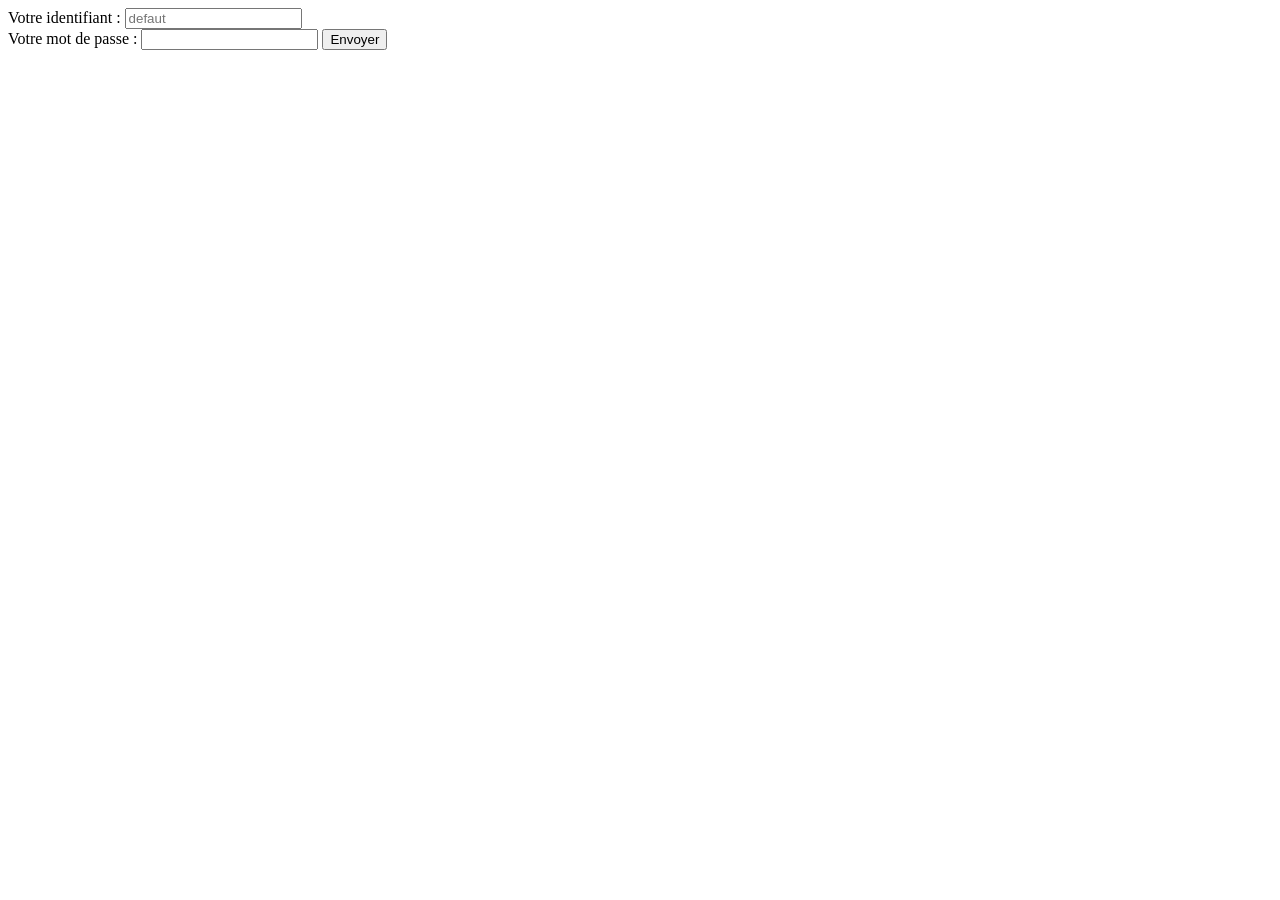
<file: ressources/R4/R4.01 - Archi Logicielle/annonces-basic/index.html>
<!DOCTYPE html>
<html lang="fr">
<head>
  <title>Exemple Blog Basic PHP</title>
  <meta http-equiv="Content-Type" content="text/html;charset=utf-8" />
</head>
<body>

  <form method="post" action="annonces.php">
    <label for="login"> Votre identifiant </label> : <input type="text" name="login" id="login" placeholder="defaut" maxlength="12" required />
    <br />
    <label for="password"> Votre mot de passe </label> : <input type="password" name="password" id="password" maxlength="12" required />

    <input type="submit" value="Envoyer">
  </form>

</body>
</html>
</file>
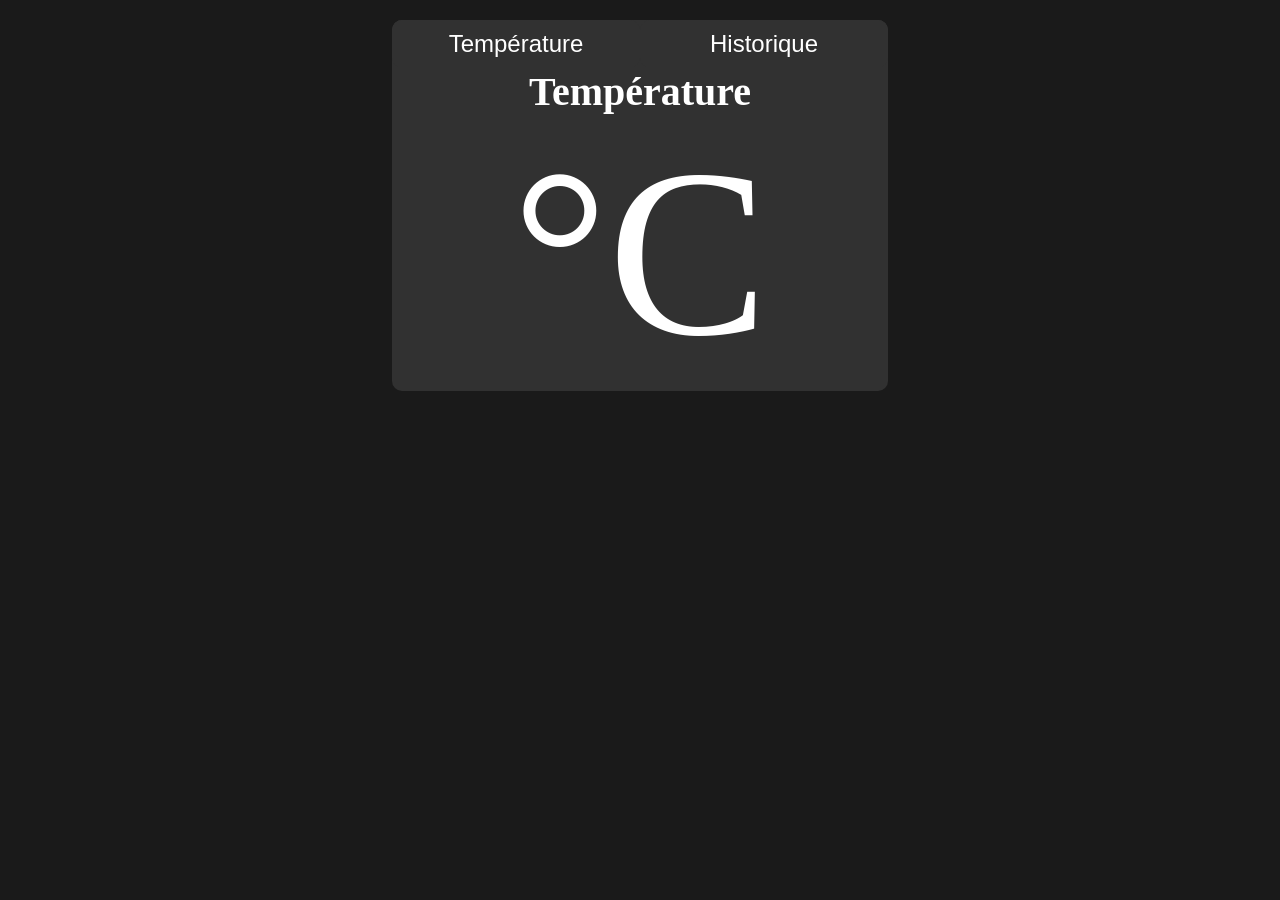
<file: ressources/R4/R4.10 - Complément Web/TD/index.html>
<!DOCTYPE html>
<html lang="fr">
<head>
    <meta HTTP-equiv="Content-Type" content="text/html;charset=utf-8"/>
    <title>TD</title>
</head>
<body>
<script>
    location.href = "td2/index.html";
</script>
</body>
</html>
</file>
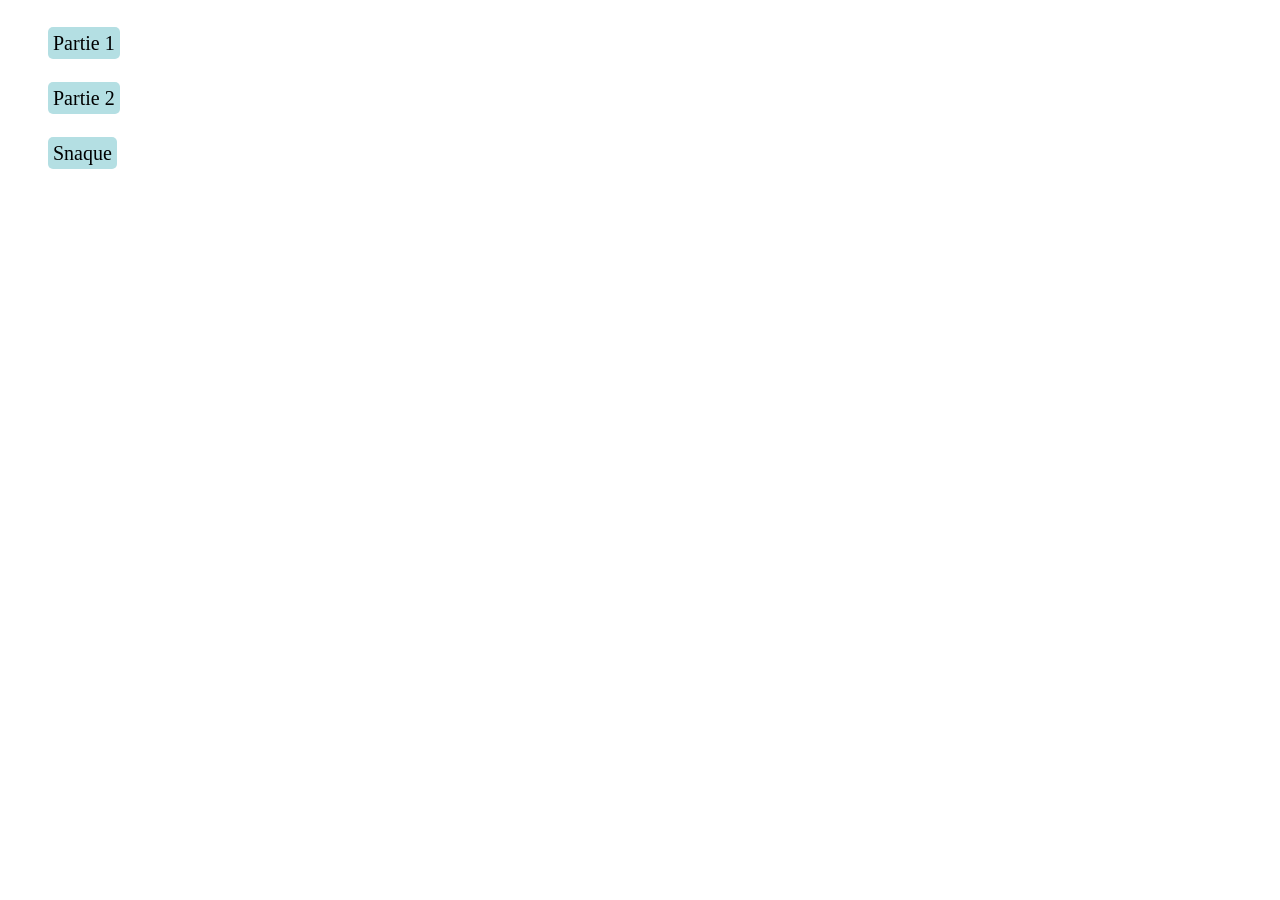
<file: ressources/R4/R4.10 - Complément Web/tp1/index.html>
<!DOCTYPE html>
<html lang="en">
<head>
    <meta charset="UTF-8">
    <title>Title</title>
    <link rel="stylesheet" href="style.css">
</head>
<body>
<ul>
    <li><a href="partie-1/partie-1.html">Partie 1</a></li>
    <li><a href="partie-2/partie-2.html">Partie 2</a></li>
    <li><a href="snake/snake.html">Snaque</a></li>
</ul>

</body>
</html>
</file>
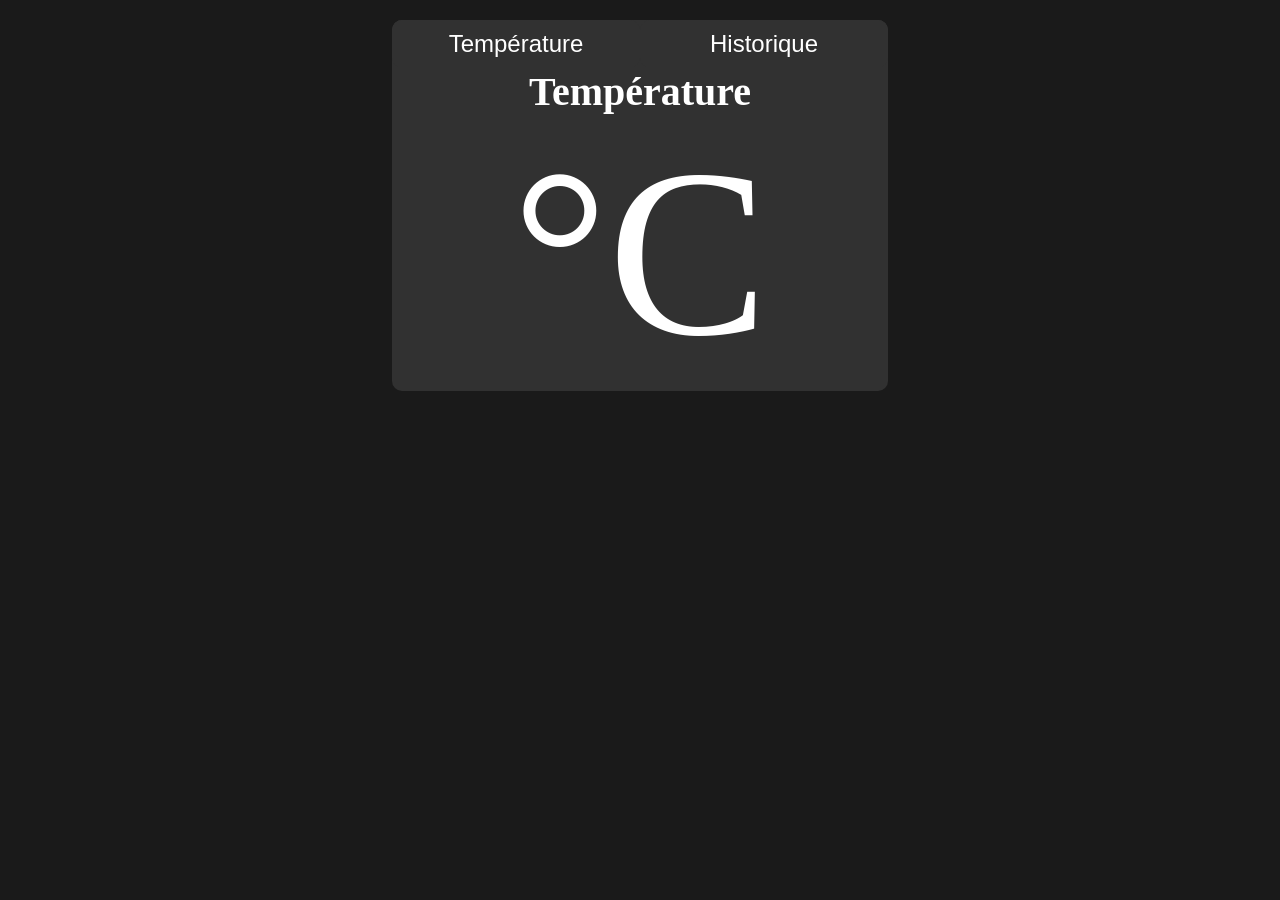
<file: ressources/R4/R4.10 - Complément Web/TD/td2/index.html>
<!DOCTYPE html>
<html lang="fr">
<head>
    <meta HTTP-equiv="Content-Type" content="text/html;charset=utf-8"/>
    <title>TD 1</title>
    <script src="main.js" defer></script>
    <link rel="stylesheet" href="style.css">
</head>
<body>
<main id="content">
    <nav id="tabsButton">
        <button name="data" id="getTemp" class="tablinks">Température</button>
        <button name="history" id="getHistory" class="tablinks">Historique</button>
    </nav>
    <article>
        <section id="dataTab" class="tab">
            <sensor-data id="temp">
                <h2 slot="title">Température</h2>
                <div slot="data">
                    <span class="displayDataArea big-text"></span>
                    <abbr title="degrés Celsius" class="big-text">°C</abbr>
                </div>
                <p slot="message" class="message" hidden></p>
            </sensor-data>
        </section>
        <section id="historyTab" class="tab" hidden>
            <h2>Historique</h2>
            <div id="historyContainer">
                <table class="history-table">
                    <thead>
                    <tr>
                        <th>Température</th>
                        <th>Date</th>
                        <th>Heure</th>
                    </tr>
                    </thead>
                    <tbody id="history">
                    </tbody>
                </table>
            </div>
        </section>
    </article>
</main>

<!-- Templates -->
<template id="sensor-data">
    <slot name="title">TITRE</slot>
    <slot name="data">DATA</slot>
    <slot name="message" role="alert" aria-live="polite" aria-atomic="true" aria-relevant="all" class="message" hidden></slot>
</template>

<template id="history-row">
    <td><span slot="temperature"></span><abbr title="degrés Celsius">°C</abbr></td>
    <td slot="date"></td>
    <td slot="time"></td>
</template>

</body>
</html>
</file>
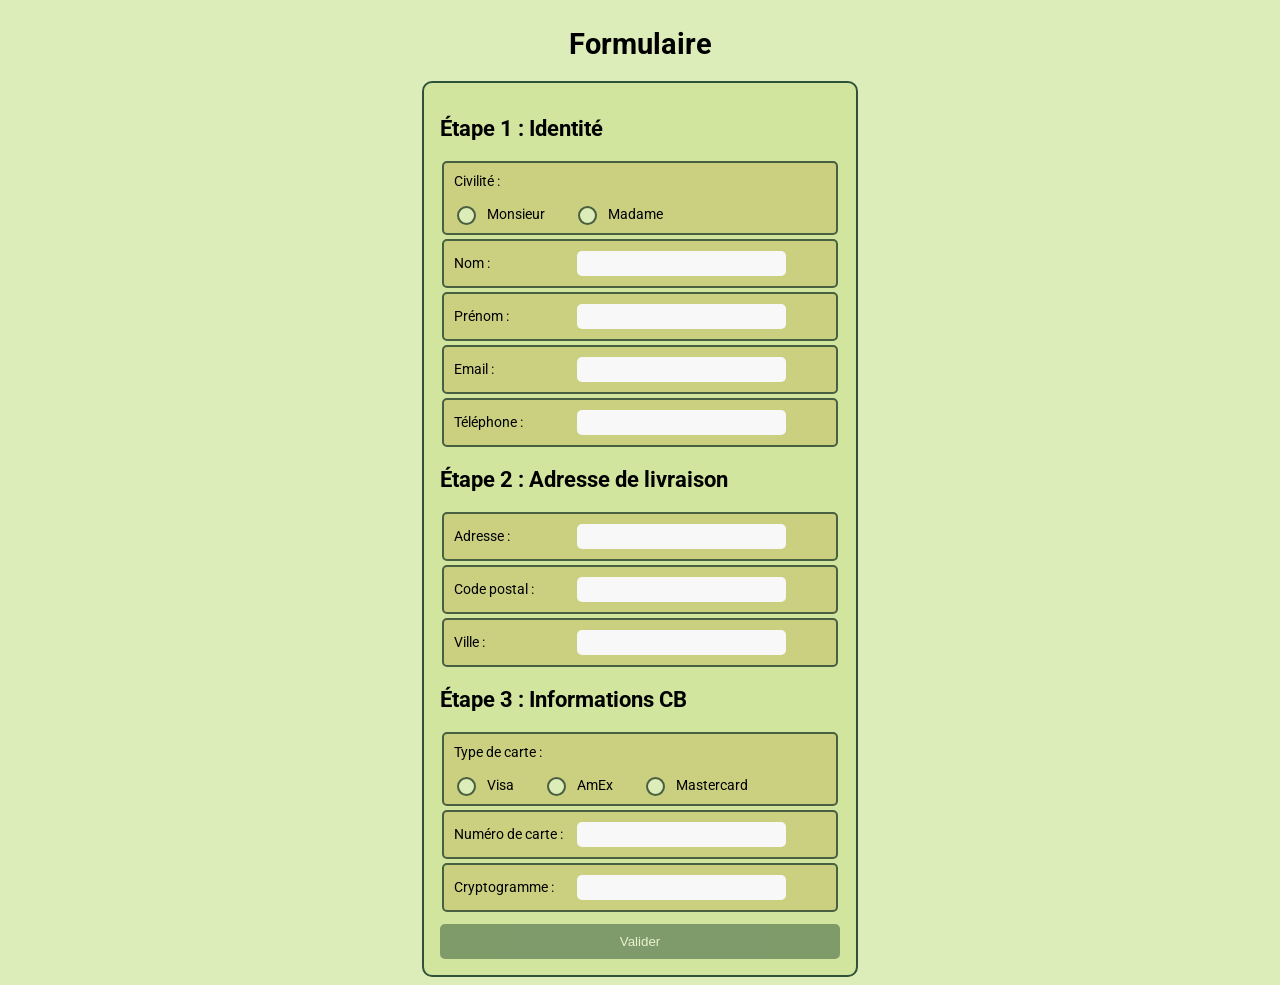
<file: ressources/R4/R4.10 - Complément Web/tp1/Formulaire/formulaire.html>
<!DOCTYPE html>
<html lang="fr">
<head>
    <meta charset="UTF-8">
    <title>Formulaire</title>
    <link rel="stylesheet" href="formulaire.css">
    <script src="formulaire.js" defer></script>
</head>
<body>

<h1>Formulaire</h1>

<form id="form">
    <h2>Étape 1 : Identité</h2>
    <div class="field radio-field">
        <label>Civilité :</label>
        <div id="civility" class="radio-container">
            <input type="radio" id="monsieur" name="civilite" value="monsieur">
            <label for="monsieur">Monsieur</label>
            <input type="radio" id="madame" name="civilite" value="madame">
            <label for="madame">Madame</label><br>
        </div>
    </div>
    <div class="field">
        <label for="name">Nom : </label>
        <input type="text" id="name">
    </div>
    <div class="field">
        <label for="firstname">Prénom : </label>
        <input type="text" id="firstname">
    </div>
    <div class="field">
        <label for="email">Email : </label>
        <input type="email" id="email">
    </div>
    <div class="field">
        <label for="phone">Téléphone : </label>
        <input type="tel" id="phone">
    </div>

    <h2>Étape 2 : Adresse de livraison</h2>
    <div class="field">
        <label for="address">Adresse : </label>
        <input type="text" id="address">
    </div>
    <div class="field">
        <label for="zip">Code postal : </label>
        <input type="text" id="zip">
    </div>
    <div class="field">
        <label for="city">Ville : </label>
        <input type="text" id="city">
    </div>

    <h2>Étape 3 : Informations CB</h2>
    <div class="field radio-field">
        <label>Type de carte :</label>
        <div id="cardtype" class="radio-container">
            <input id="visa" type="radio" name="cardtype" value="visa">
            <label for="visa">Visa</label>
            <input id="amEx" type="radio" name="cardtype" value="amex">
            <label for="amEx">AmEx</label>
            <input id="mastercard" type="radio" name="cardtype" value="mastercard">
            <label for="mastercard">Mastercard</label>
        </div>
    </div>
    <div class="field">
        <label for="cardnumber">Numéro de carte : </label>
        <input type="text" id="cardnumber">
    </div>
    <div class="field">
        <label for="crypto">Cryptogramme : </label>
        <input type="text" id="crypto">
    </div>

    <input id="submitBtn" type="submit" value="Valider">
</form>

</body>
</html>
</file>
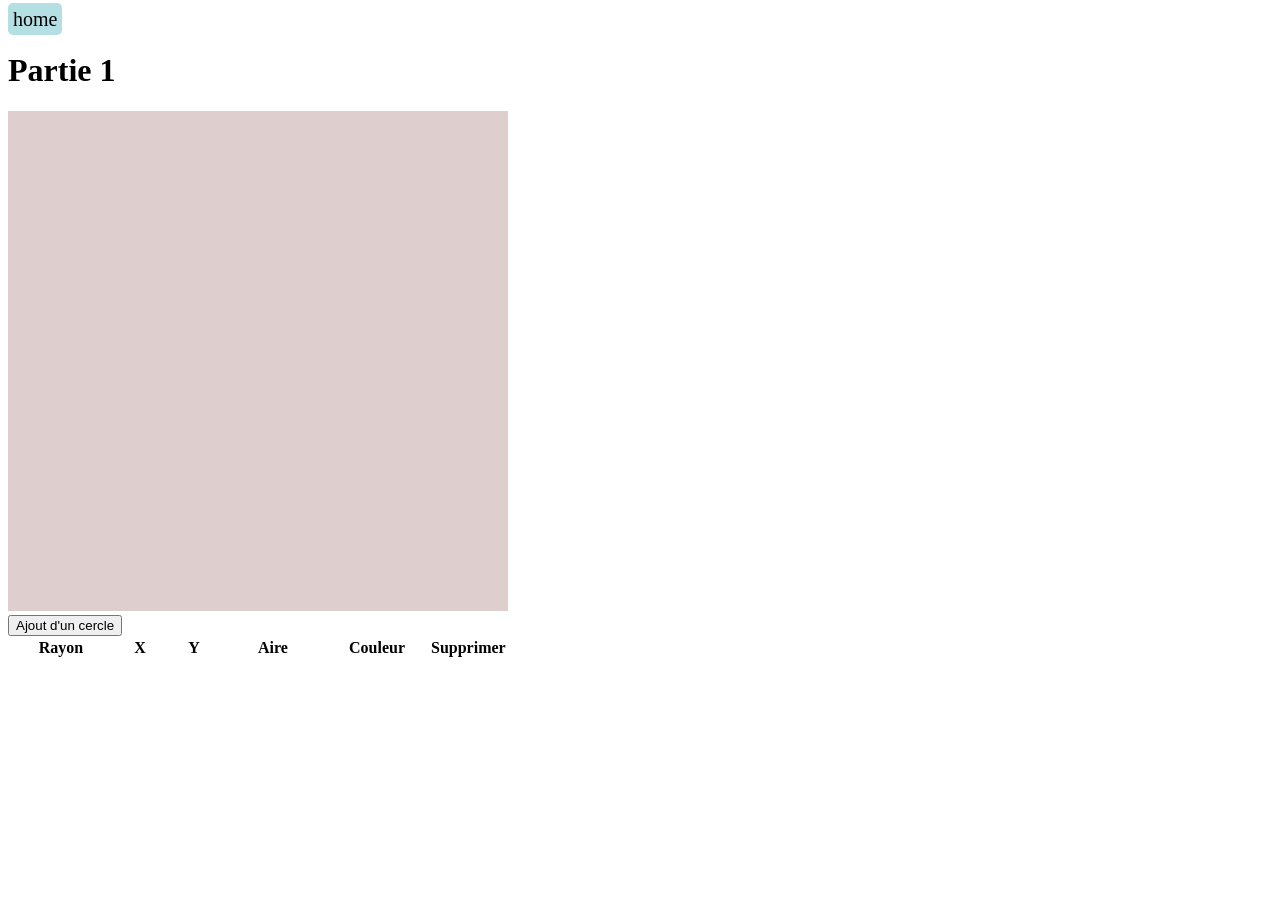
<file: ressources/R4/R4.10 - Complément Web/tp1/partie-1/partie-1.html>
<!-- Quentin BEAUQUIER -->

<!DOCTYPE html>
<html lang="en">
<head>
    <meta charset="UTF-8">
    <title>Title</title>
    <link rel="stylesheet" href="../style.css">
</head>
<body>
<a href="../index.html">home</a>
<h1>Partie 1</h1>
<div>
    <canvas id="canvas" height="500" width="500"></canvas>
</div>
<input type="button" id="add-circle" value="Ajout d'un cercle">

<table id="table">
    <thead>
    <tr>
        <th style="width: 100px">Rayon</th>
        <th style="width: 50px">X</th>
        <th style="width: 50px">Y</th>
        <th style="width: 100px">Aire</th>
        <th style="width: 100px">Couleur</th>
        <th style="width: 50px">Supprimer</th>
    </tr>
    </thead>
    <tbody>

    </tbody>
</table>

<script>
class Circle {
    id;
    static count = 0;
    constructor(x, y, radius, color = '#9d80fd') {
        this.id = Circle.count;
        this.x = x;
        this.y = y;
        this.radius = radius;
        this.color = color;
        Circle.count++;

        this.#addDivArea()
    }

    draw(context) {
        context.beginPath();
        context.arc(this.x, this.y, this.radius, 0, 2 * Math.PI, false);
        context.fillStyle = this.color;
        context.fill();
    }

    calcArea() {
        return Math.round(Math.PI * this.radius * this.radius);
    }

    changeValue(radius, x, y, color) {
        this.radius = radius;
        this.x = x;
        this.y = y;
        this.color = color;
    }

    #addDivArea() {
        const table = document.getElementById('table');
        const tbody = table.getElementsByTagName('tbody')[0];
        const tr = document.createElement('tr');
        tr.id = 'circle-' + this.id;

        const tdRadius = document.createElement('td');
        const rinput = document.createElement('input');
        rinput.id = 'radius-' + this.id;
        rinput.type = 'number';
        rinput.value = this.radius;
        tdRadius.appendChild(rinput);

        const tdX = document.createElement('td');
        const xinput = document.createElement('input');
        xinput.id = 'pos-x-' + this.id;
        xinput.type = 'number';
        xinput.classList.add('position-input');
        xinput.value = this.x;
        tdX.appendChild(xinput);

        const tdY = document.createElement('td');
        const yinput = document.createElement('input');
        yinput.id = 'pos-y-' + this.id;
        yinput.type = 'number';
        yinput.classList.add('position-input');
        yinput.value = this.y;
        tdY.appendChild(yinput);

        const tdArea = document.createElement('td');
        const area = document.createElement('span');
        area.id = 'area-' + this.id;
        area.innerText = this.calcArea();
        tdArea.appendChild(area);

        const tdColor = document.createElement('td');
        const color = document.createElement('input');
        color.id = 'color-' + this.id;
        color.type = 'color';
        color.value = this.color;
        tdColor.appendChild(color);

        const tdDelete = document.createElement('td');
        const deleteButton = document.createElement('button');
        deleteButton.innerText = 'Supprimer';
        deleteButton.addEventListener('click', function (event){
            const tr = event.target.parentNode.parentNode;
            if (tr) {
                const id = tr.id.split('-')[1];
                const circle = CircleArray[id];
                if (circle) {
                    delete CircleArray[id];
                    tr.remove();
                    const context = Canvas.getContext('2d');
                    context.clearRect(0, 0, Canvas.width, Canvas.height);
                    for (let key in CircleArray) {
                        CircleArray[key].draw(context);
                    }
                }
            }
        });
        tdDelete.appendChild(deleteButton);

        tr.appendChild(tdRadius);
        tr.appendChild(tdX);
        tr.appendChild(tdY);
        tr.appendChild(tdArea);
        tr.appendChild(tdColor);
        tr.appendChild(tdDelete);


        tbody.appendChild(tr);

    }
}

const Canvas = document.getElementById('canvas');
const AddCircleInput = document.getElementById('add-circle');

const CircleArray = {};

const Table = document.getElementById('table');

Table.addEventListener('change', function (event){
    const tr = event.target.parentNode.parentNode;
    if (tr) {
        const id = tr.id.split('-')[1];
        const circle = CircleArray[id];
        if (circle) {
            const radius = document.getElementById('radius-' + id).value;
            const x = document.getElementById('pos-x-' + id).value;
            const y = document.getElementById('pos-y-' + id).value;
            const color = document.getElementById('color-' + id).value;
            circle.changeValue(radius, x, y, color);
            const area = document.getElementById('area-' + id);
            area.innerText = circle.calcArea();
            const context = Canvas.getContext('2d');
            context.clearRect(0, 0, Canvas.width, Canvas.height);
            for (let key in CircleArray) {
                CircleArray[key].draw(context);
            }
        }

    }
})

let selectedCircle = null;

Canvas.addEventListener('mousedown', function(event) {
    const rect = Canvas.getBoundingClientRect();
    const x = event.clientX - rect.left;
    const y = event.clientY - rect.top;

    for (let key in CircleArray) {
        const circle = CircleArray[key];
        const distanceFromCenter = Math.sqrt(Math.pow(x - circle.x, 2) + Math.pow(y - circle.y, 2));

        if (distanceFromCenter <= circle.radius) {
            selectedCircle = circle;
            break;
        }
    }
});

Canvas.addEventListener('mousemove', function(event) {
    if (selectedCircle) {
        const rect = Canvas.getBoundingClientRect();
        const x = event.clientX - rect.left;
        const y = event.clientY - rect.top;

        selectedCircle.x = x;
        selectedCircle.y = y;

        document.getElementById('pos-x-' + selectedCircle.id).value = x;
        document.getElementById('pos-y-' + selectedCircle.id).value = y;

        const context = Canvas.getContext('2d');
        context.clearRect(0, 0, Canvas.width, Canvas.height);
        for (let key in CircleArray) {
            CircleArray[key].draw(context);
        }
    }
});

Canvas.addEventListener('mouseup', function(event) {
    selectedCircle = null;
});

AddCircleInput.addEventListener('click', function (event){
   CircleArray[Circle.count] = new Circle(100, 100, 50);
   CircleArray[Circle.count-1].draw(Canvas.getContext('2d'));
});

</script>

</body>
</html>
</file>
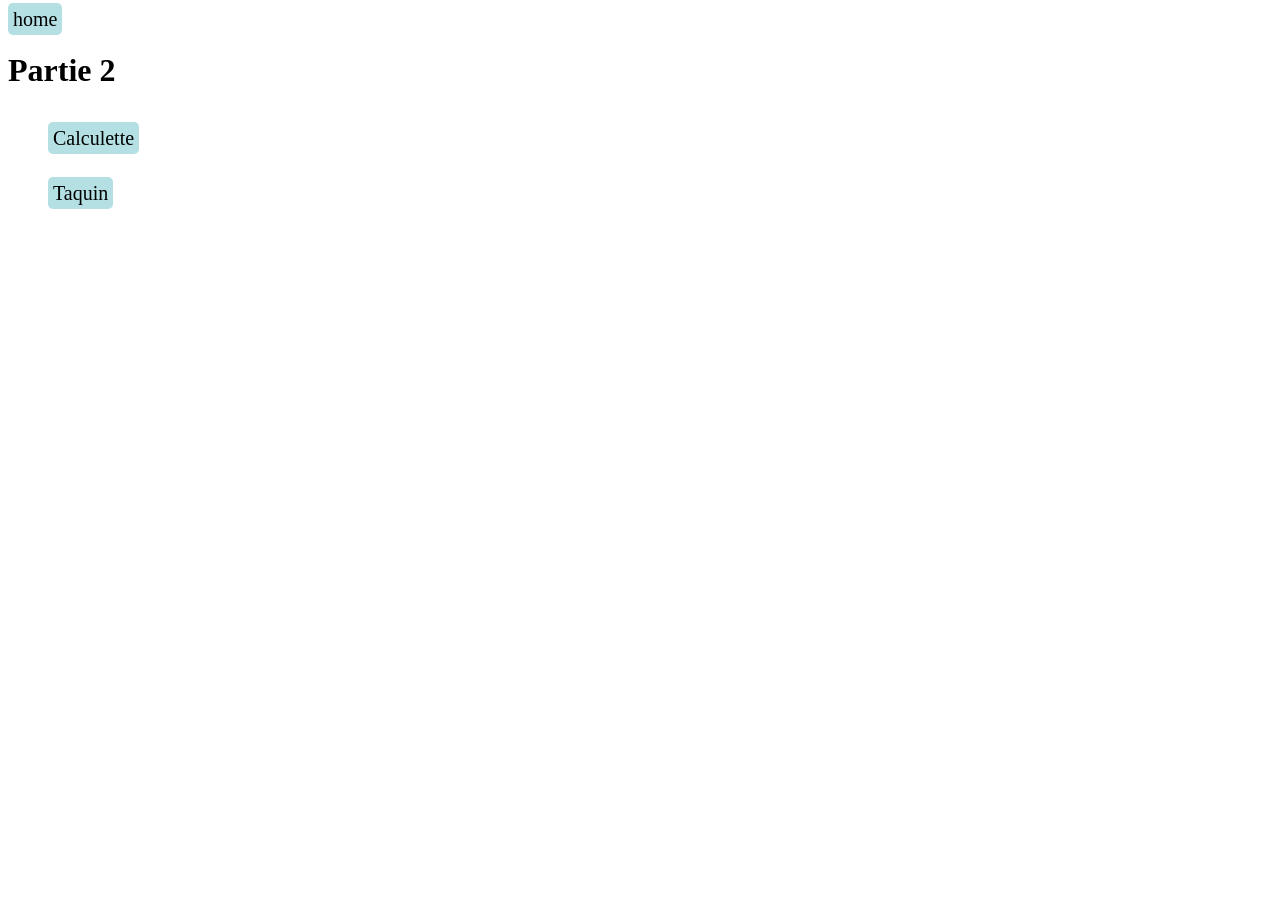
<file: ressources/R4/R4.10 - Complément Web/tp1/partie-2/partie-2.html>
<!DOCTYPE html>
<html lang="en">
<head>
    <meta charset="UTF-8">
    <title>Title</title>
    <link rel="stylesheet" href="../style.css">
</head>
<body>
<a href="../index.html">home</a>
<h1>Partie 2</h1>

<ul>
    <li><a href="exercice/calculette.html">Calculette</a></li>
    <li><a href="exercice/taquin.html">Taquin</a></li>
</ul>

</body>
</html>
</file>
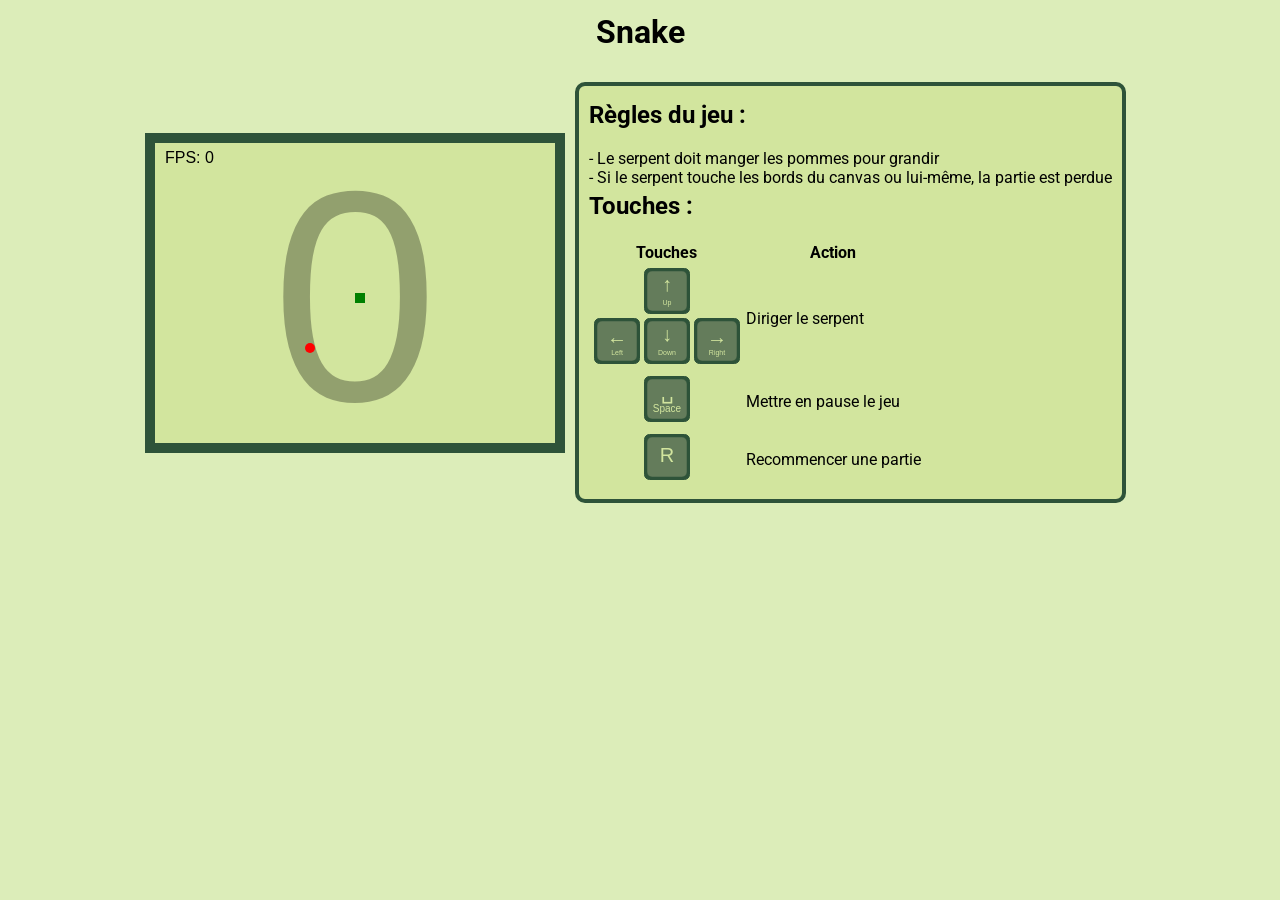
<file: ressources/R4/R4.10 - Complément Web/tp1/snake/snake.html>
<!DOCTYPE html>
<html lang="en">
<head>
    <meta charset="UTF-8">
    <title>Snake</title>
    <link rel="stylesheet" href="snake.css">
    <script src="snake.js" defer></script>
</head>
<body>
<h1>Snake</h1>

<div id="game">
    <canvas id="canvas">

    </canvas>
    <div id="rules">
        <h2>Règles du jeu :</h2>
        - Le serpent doit manger les pommes pour grandir <br>
        - Si le serpent touche les bords du canvas ou lui-même, la partie est perdue <br>
        <h2>Touches :</h2>
        <table>
            <thead>
            <tr>
                <th>Touches</th>
                <th>Action</th>
            </tr>
            </thead>
            <tbody>
            <tr>
                <td><img src="img/arrow-key.svg" alt="Touche directionnelle" width="150"></td>
                <td>Diriger le serpent</td>
            </tr>
            <tr>
                <td><img src="img/space-key.svg" alt="Touche espace" width="50" height="50"></td>
                <td>Mettre en pause le jeu</td>
            </tr>
            <tr>
                <td><img src="img/r-key.svg" alt="Touche R" width="50" height="50"></td>
                <td>Recommencer une partie</td>
            </tr>
        </table>
    </div>
</div>
</body>
</html>
</file>
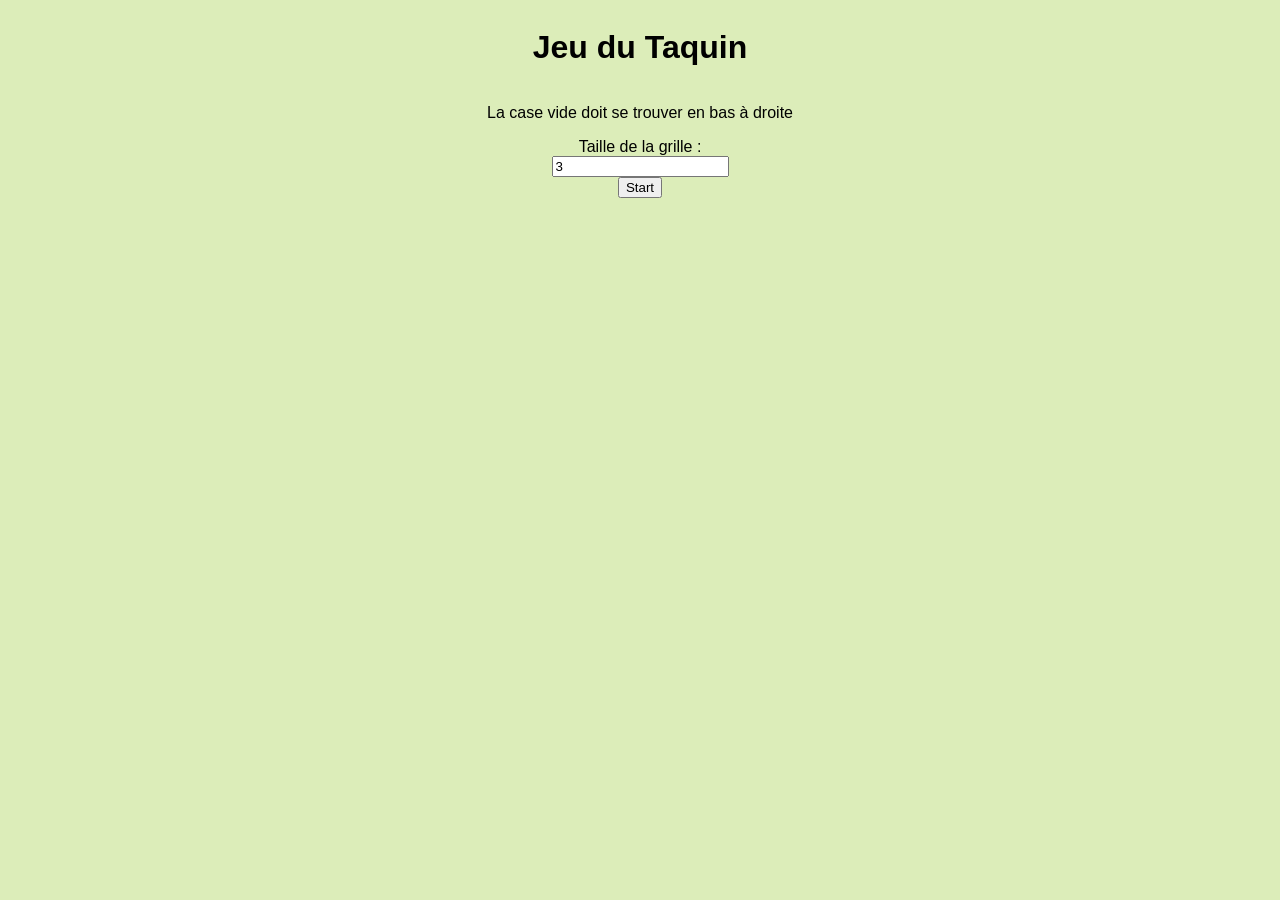
<file: ressources/R4/R4.10 - Complément Web/tp1/Taquin/taquin.html>
<!DOCTYPE html>
<html lang="fr">
<head>
    <meta charset="UTF-8">
    <title>Taquin</title>
    <link rel="stylesheet" href="taquin.css">
    <script src="taquin.js" defer ></script>
</head>
<body>
<h1>Jeu du Taquin</h1>
<p>La case vide doit se trouver en bas à droite</p>

<label for="size">Taille de la grille : </label>
<input type="number" id="size" value="3">

<div id="taquin">

</div>

<button id="start">Start</button>
<label for="score"></label>
<span id="score"></span>
<p id="win"></p>
</body>
</html>
</file>
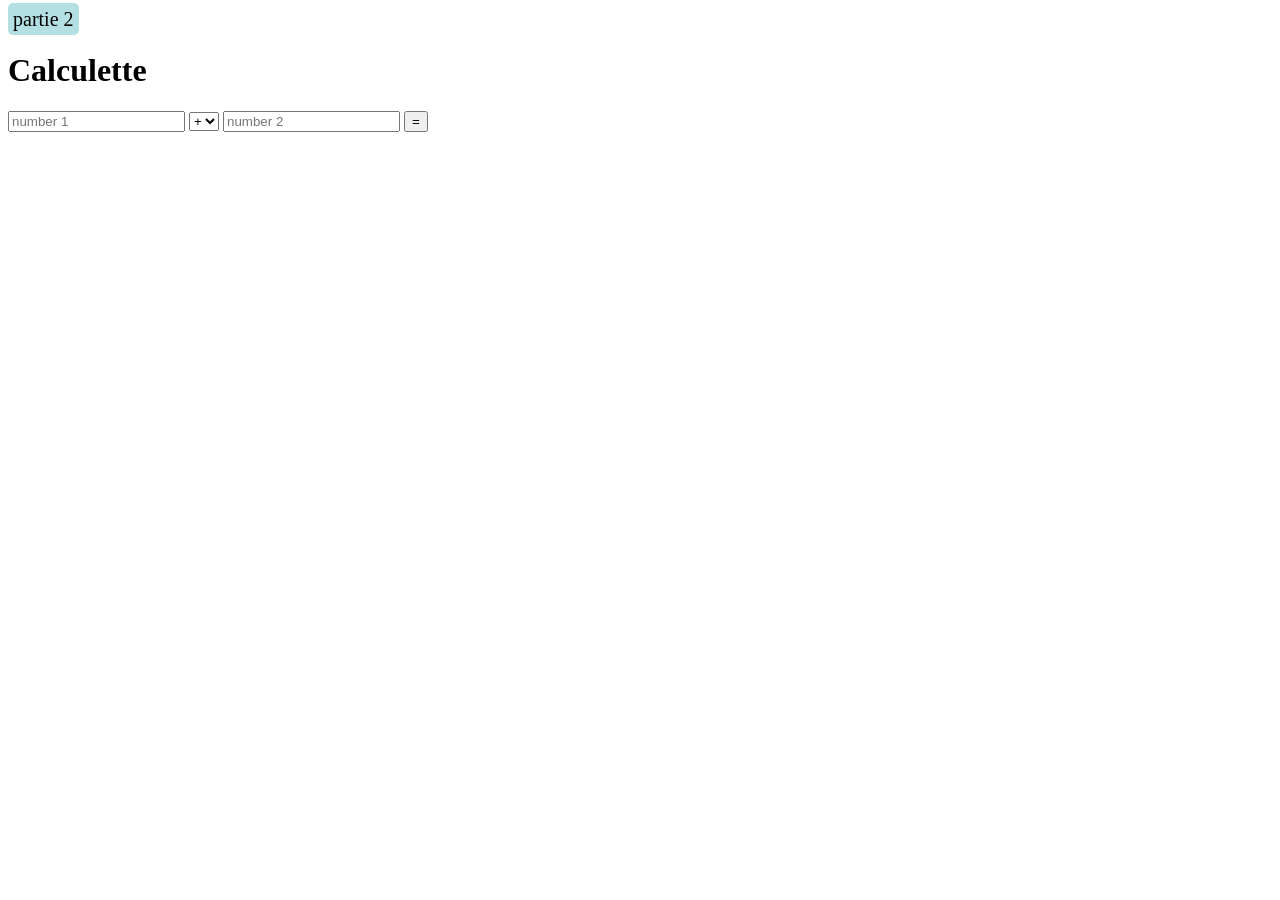
<file: ressources/R4/R4.10 - Complément Web/tp1/partie-2/exercice/calculette.html>
<!DOCTYPE html>
<html lang="en">
<head>
    <meta charset="UTF-8">
    <title>Title</title>
    <link rel="stylesheet" href="../../style.css">
    <script src="../scripts/calculette.js" defer></script>
</head>
<body>
<a href="../partie-2.html">partie 2</a>

<h1>Calculette</h1>

<input type="text" id="number1" placeholder="number 1">
<select id="operator">
    <option value="+">+</option>
    <option value="-">-</option>
    <option value="*">*</option>
    <option value="/w">/</option>
</select>
<input type="text" id="number2" placeholder="number 2">
<input type="button" id="submit" value="=">
<span id="result"></span>

</body>
</html>
</file>
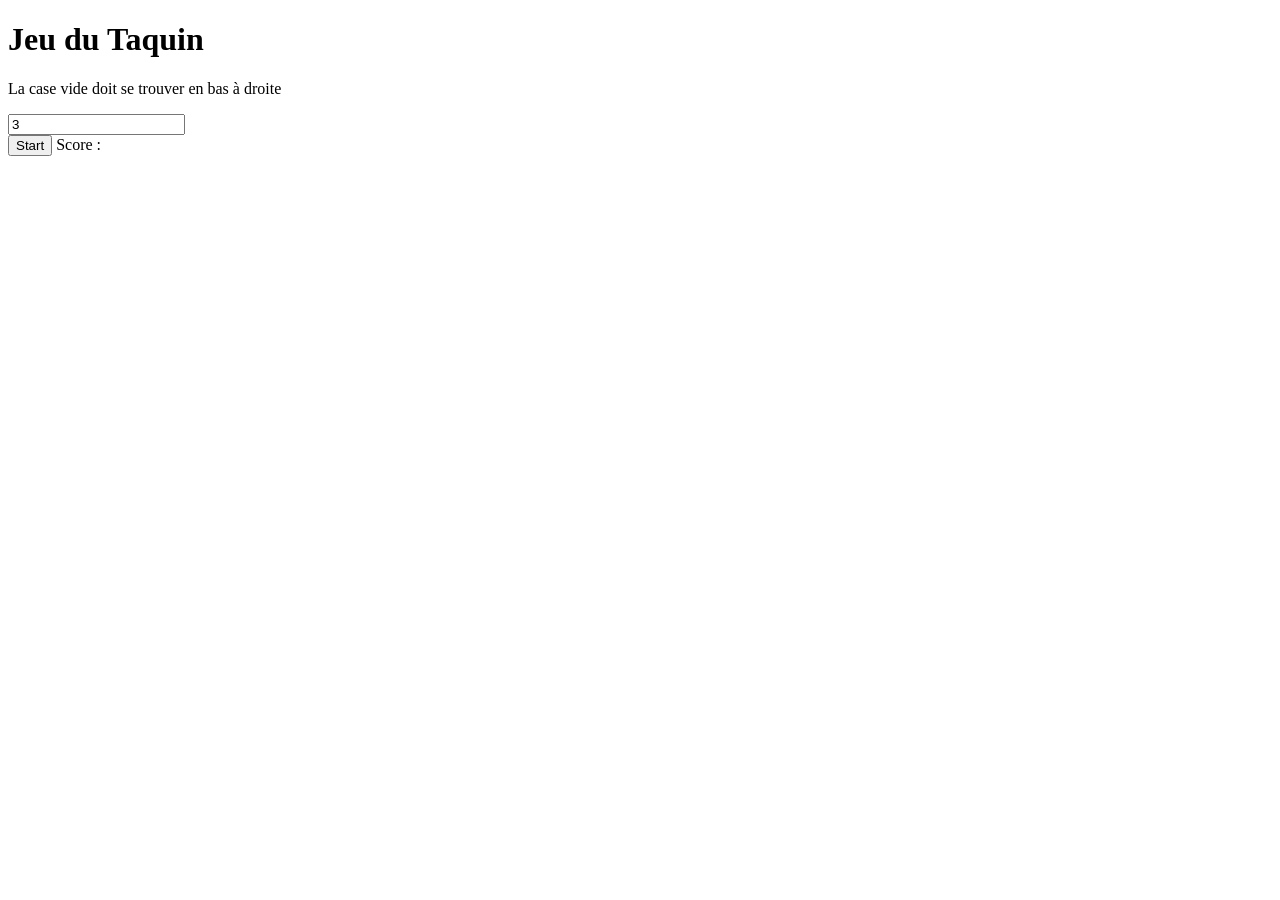
<file: ressources/R4/R4.10 - Complément Web/tp1/partie-2/exercice/taquin.html>
<!DOCTYPE html>
<html lang="en">
<head>
    <meta charset="UTF-8">
    <title>Title</title>
    <link rel="stylesheet" href="../styles/taquin.css">
    <script src="../scripts/taquin.js" defer ></script>
</head>
<body>
<h1>Jeu du Taquin</h1>
<p>La case vide doit se trouver en bas à droite</p>
<input type="number" id="size" value="3">
<div id="taquin">

</div>
<button id="start">Start</button>
<label for="score">Score : </label>
<span id="score"></span>
<p id="win"></p>
</body>
</html>
</file>
<file: ressources/R4/R4.10 - Complément Web/tp1/style.css>
#canvas {
    background-color: #decece;
}

.position-input {
    width: 50px;
}

td {
    text-align: center;
}

p {
    font-size: 1.25rem;
}

ul {
    list-style-type: none;
}

li {
    padding:1rem 0 ;
}

a {
    font-size: 1.25rem;
    text-decoration: none;
    color: #000;
    background-color: #b4dfe3;
    padding: 5px;
    border-radius: 5px;
}
</file>
<file: ressources/R4/R4.10 - Complément Web/TD/td2/style.css>
* {
    margin: 0;
    padding: 0;
    box-sizing: border-box;
    color: white;
    font-size: 24px;
}

h1 {
    font-size: 45px;
}

h2 {
    font-size: 40px;
}

:root {
    --border-size: 4px;
}

abbr {
    text-decoration: none;
}

/* body */
body {
    display: flex;
    padding: 20px;
    background-color: #1a1a1a;
    justify-content: center;
}

#content {
    display: flex;
    flex-direction: column;
    align-items: center;
    width: 40%;
    background-color: #313131;
    border-radius: 10px;
}

article {
    width: 100%;
    text-align: center;
}

/* tabs */

#tabsButton {
    display: flex;
    justify-content: left;
    width: 100%;
    background-color: #313131;
    border-radius: 10px;
}

.tablinks {
    display: flex;
    justify-content: center;
    align-items: center;
    width: 100%;
    padding: 10px;
    background-color: #313131;
    border-radius: 10px;
    border-style: none;
    color: white;
}

.tablinks:hover {
    background-color: #9f5656;
    cursor: pointer;
}

.tablinks:disabled {
    background-color: #7e4444;
    border: 2px solid #522c2c;
    cursor: default;
}

.tab {
    border-radius: 15px;
    border-style: none;
    color: black;
}

/* datas */
.big-text {
    font-size: 10rem;
}

/* history */

#historyContainer {
    max-height: 500px;
    overflow-y: scroll;
}

.history-table {
    width: 100%;
    border-collapse: collapse;
    border-radius: 15px;
    align-items: center;
    text-align: center;
}

.history-table thead {
    position: sticky;
    top: 0;
    background-color: #282828;
}

/* border colors */
.blue-border {
    border: var(--border-size) solid #43aff6;
}

.green-border {
    border: var(--border-size) solid #74f824;
}

.orange-border {
    border: var(--border-size) solid orange;
}

.red-border {
    border: var(--border-size) solid red;
}

.black-border {
    border: var(--border-size) solid black;
}
</file>
<file: ressources/R4/R4.10 - Complément Web/tp1/Formulaire/formulaire.css>
@import url('https://fonts.googleapis.com/css2?family=Roboto:wght@500;700&display=swap');

body {
    display: flex;
    flex-direction: column;
    align-items: center;
    justify-content: center;
    background-color: #DCEDB9;

    font-family: 'Roboto', sans-serif;
    font-size: .9rem;
}

#form {
    display: flex;
    flex-direction: column;
    align-items: stretch;
    padding: 1rem;
    background-color: #D2E59E;
    border-radius: 10px;
    width: 400px;
    border: 2px solid #2E5339;
}

.field {
    display: flex;
    flex-direction: row;
    justify-content: space-between;
    align-items: center;
    padding: 10px 50px 10px 10px;
    background-color: #CBD081;
    border-radius: 5px;
    border: 2px solid #495F41;
    margin: 2px;
}

/* Champ de saisi de texte */
input[type="text"],
input[type="email"],
input[type="tel"] {
    background-color: #f8f8f8;
    padding: 5px;
    border: none;
    border-radius: 5px;
    width: 60%;

}

input[type="text"]:focus,
input[type="email"]:focus,
input[type="tel"]:focus {
    outline: 2px solid #495F41;
}

input[type="text"]:hover,
input[type="email"]:hover,
input[type="tel"]:hover {
    background-color: #f0f0f0;
}

/* Champ radio */
.radio-field {
    display: flex;
    flex-direction: column;
    align-items: flex-start;
    gap: 15px;
}

.radio-container {
    display: flex;
    flex-direction: row;
    align-items: center;
    gap: 10px;
}

.radio-container label {
    margin-right: 20px;
}

input[type="radio"] {
    cursor: pointer;
    appearance: none;
    background-color: #DCEDB9;
    border-radius: 50%;
    outline: 2px solid #495F41;
    width: 15px;
    height: 15px;
}

input[type="radio"]:checked {
    outline: 2px solid #495F41;
    border: 2px solid #DCEDB9;
    background-color: #495F41;
}

/* Bouton envoyer */
#submitBtn {
    margin-top: 10px;
    padding: 10px;
    background-color: #2E5339;
    color: white;
    border: none;
    border-radius: 5px;
    cursor: pointer;
}

#submitBtn:hover {
    background-color: #495F41;
}

#submitBtn:disabled {
    opacity: 50%;
    background-color: #2E5339;
    color: white;
    cursor: not-allowed;

}

/* Champ invalide */
.is-invalid {
    outline: 2px solid #FF0000 !important;
}
</file>
<file: ressources/R4/R4.10 - Complément Web/tp1/snake/snake.css>
@import url('https://fonts.googleapis.com/css2?family=Roboto:wght@500;700&display=swap');

body {
    display: flex;
    flex-direction: column;
    align-items: center;
    justify-content: center;
    background-color: #DCEDB9;

    font-family: 'Roboto', sans-serif;
}

h1 {
    margin-top: 5px;
}

#game {
    display: flex;
    flex-wrap: wrap;
    flex-direction: row;
    align-items: center;
    justify-content: center;
}

#canvas {
    background-color: #D2E59E;
    border: 10px solid #2E5339;
    display: block;
    margin: 0 auto;
}

/* Règles */
#rules {
    margin: 10px;
    background-color: #D2E59E;
    border: 4px solid #2E5339;
    border-radius: 10px;
    padding: 10px;
}

#rules h2 {
    margin-top: 5px;
}

table td:first-child {
    text-align: center;
}

/* Touches SVG */
svg {
    width: 50px;
    height: 50px;
}

.key-background {
    fill: #2E5339;
    stroke: #2E5339;
    stroke-width: 2px;
    rx: 10;
    ry: 10;
}

.key-shape {
    fill: #647c5b;
    stroke: #647c5b;
    stroke-width: 1px;
    rx: 10;
    ry: 10;
}

.key-letter {
    font-family: Arial, sans-serif;
    font-size: 50px;
    fill: #fff;
}
</file>
<file: ressources/R4/R4.10 - Complément Web/tp1/Taquin/taquin.css>
body {
    display: flex;
    flex-direction: column;
    align-items: center;
    justify-content: center;
    background-color: #DCEDB9;
    font-family: 'Roboto', sans-serif;
}

.taquin {
    float: left;
    display: flex;
    flex-direction: column;
    justify-content: center;
    align-items: center;
}

.row {
    display: flex;
    flex-direction: row;
    align-items: center;
}

.cell {
    display: flex;
    flex-direction: column;
    justify-content: center;
    align-items: center;
    border: 4px solid #2E5339;
    border-radius: 10px;
    background-color: #D2E59E;
    width: 100px;
    height: 100px;
    font-size: 30px;
    font-weight: bold;
    cursor: pointer;
    margin: 5px;
}

.cell:hover {
    background-color: #b4ce81;
}

.cell:empty {
    background-color: #DCEDB9;
}

/* Animation de tremblement */
@keyframes shake {
    0% { transform: translate(1px, 1px) rotate(0deg); }
    10% { transform: translate(-1px, -2px) rotate(-1deg); }
    20% { transform: translate(-3px, 0px) rotate(1deg); }
    30% { transform: translate(3px, 2px) rotate(0deg); }
    40% { transform: translate(1px, -1px) rotate(1deg); }
    50% { transform: translate(-1px, 2px) rotate(-1deg); }
    60% { transform: translate(-3px, 1px) rotate(0deg); }
    70% { transform: translate(3px, 1px) rotate(-1deg); }
    80% { transform: translate(-1px, -1px) rotate(1deg); }
    90% { transform: translate(1px, 2px) rotate(0deg); }
    100% { transform: translate(1px, -2px) rotate(-1deg); }
}

.shake {
    animation: shake 0.5s;
    animation-iteration-count: infinite;
}
</file>
<file: ressources/R4/R4.10 - Complément Web/tp1/partie-2/styles/taquin.css>
.taquin {
    float: left;
}

.row {
    display: flex;
    flex-direction: row;
    /*justify-content: center;*/
    align-items: center;
}

.cell {
    display: flex;
    flex-direction: column;
    justify-content: center;
    align-items: center;
    border: 1px solid black;
    width: 100px;
    height: 100px;
    font-size: 30px;
    font-weight: bold;
    cursor: pointer;
}

.empty {
    background-color: white;
}
</file>
